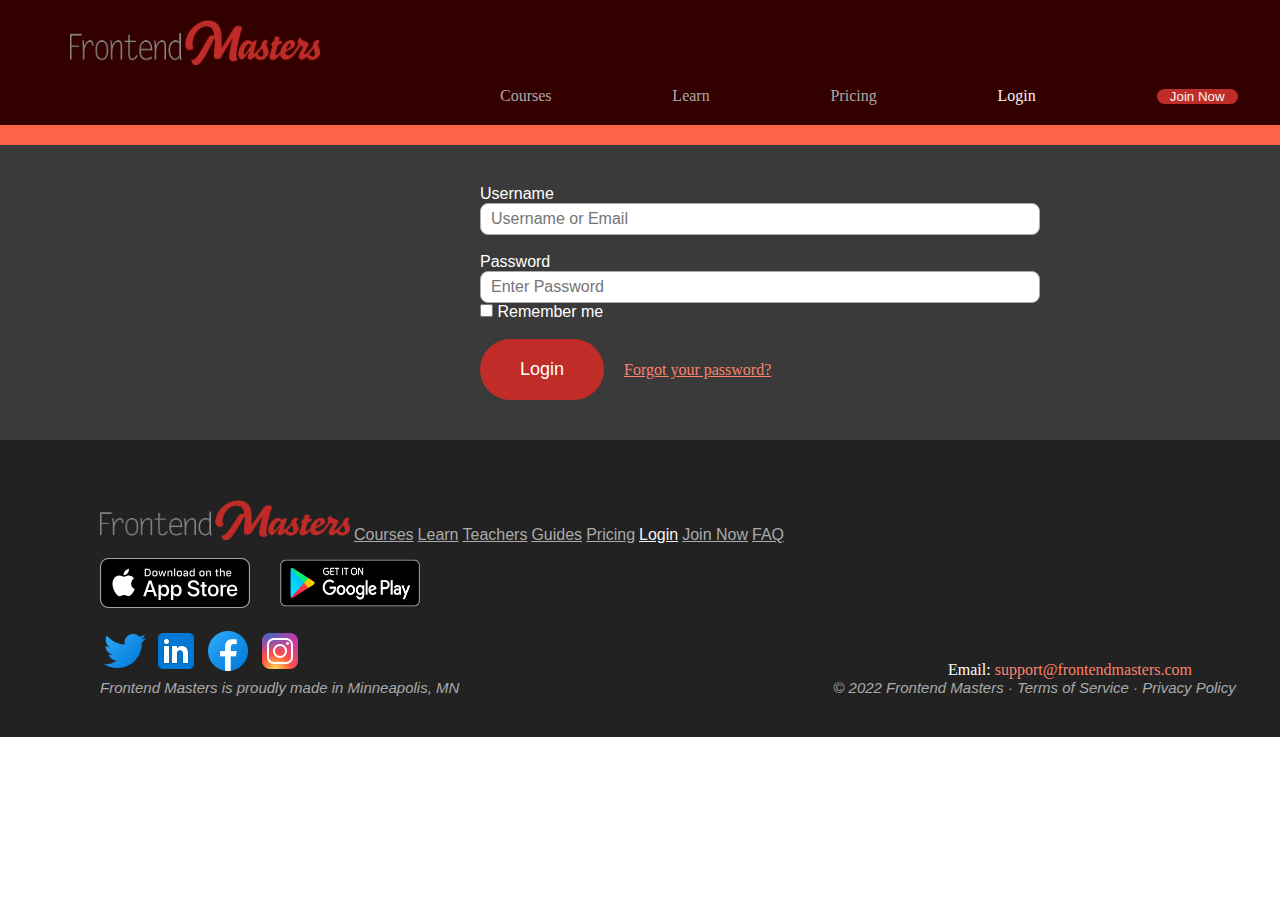
<file: index7.html>
<!DOCTYPE html>
<html lang="en">
<head>
    <meta charset="UTF-8">
    <meta http-equiv="X-UA-Compatible" content="IE=edge">
    <meta name="viewport" content="width=device-width, initial-scale=1.0">
    <title>Frontend masters</title>
    <link rel="stylesheet" href=
"https://cdnjs.cloudflare.com/ajax/libs/font-awesome/4.7.0/css/font-awesome.min.css" />
  
    <link href="https://cdn.jsdelivr.net/npm/bootstrap@5.1.3/dist/css/bootstrap.min.css" rel="stylesheet" integrity="sha384-1BmE4kWBq78iYhFldvKuhfTAU6auU8tT94WrHftjDbrCEXSU1oBoqyl2QvZ6jIW3" crossorigin="anonymous">
    <link rel="icon" type="image/x-icon" href="favcon.jpg">
    <style>
    
        .navbar{
            background-color: #330000;
            border-bottom: 20px solid tomato;
            padding-left: 3em;
            padding: 20px;
          
        }
        
        *{
          border: 0;
          margin: 0;
        
        }
        .navbar-nav{
            display: flex;
            text-align: right;
            padding-left: 30em;
           justify-content:space-between ;
           
        }
        
        ul{
          display: flex;
            text-align: end;
            list-style-type: none;
          
        }
        li{
          padding-right: 22px;
        }
        li a{
          text-decoration: none;
        }
        button{
            border-radius:2.5em ;
            padding: 0em 1em;
            background: #c02d28;
        }
        
        
        
        /* full-width inputs */
input[type=text] ,
input[type=password] {
            width: 70%;
            padding: 6px 10px;
            box-sizing: border-box;
            font-size: 16px;
            border: 1px solid #aaa;
            
        }
        form{
          background-color:#3b3a3a ;
          padding-bottom: 40px;
          padding-top: 40px;
         padding-left: 30em;

        }
        .label{
          padding-bottom: 1em;
        }
        .log{
          padding: 0.4em 10em;
          border-radius: 0.5em;
        }
        .forgot{
          color: rgb(251, 130, 109);
        }

         .login{
          padding-right: 1em;
    
         
        }
        .loging{
          padding: 20px 40px;
          border: white;
          color: white;
          font-size: 18px;
        }
        label{
          color: white;
          font-family:Open Sans,sans-serif ;
          font-size: 16px;
        }
        .remember{
          padding-top: 20px;
        }
       
     
        .support{
          padding-left: 40em;
          
          
        }
        .minne{
          font-family: Open Sans,sans-serif;
          font-size: 15px;
          text-decoration: none;

        }
        .footer{
          padding-left: 100px;
          background-color:#222 ;
          padding-top:60px;
          padding-bottom: 40px;

        }
        .nav-apps{
          display: flex;
          padding-top: 4px;
          padding-right: 50px;
        }
        .nav-icons{
          padding-top: 5px;
        }
        .frontmas{
          padding-left: 370px;
          padding-top: 7px;
          font-size: 15px;
          font-family: Open Sans,sans-serif;
        }
        .google{
          padding-left: 20px ;
        }
        
    
    </style>
</head>
<body>
<!---beginning of navbar-->
    <nav class="navbar navbar-expand-lg ">
        <div class="fontend"><img src="frontendmasters-dark.png" alt="https://frontendmasters.com/" width="250px" height="45px" style="padding-left:50px ;" ></div>
        <button class="navbar-toggler" type="button" data-toggle="collapse" data-target="#navbarNav" aria-controls="navbarNav" aria-expanded="false" aria-label="Toggle navigation">
          <span class="navbar-toggler-icon"></span>
        </button>
        <div class="collapse navbar-collapse" id="navbarNav" >
          <ul class="navbar-nav ">
            <li class="nav-item active">
            <a class="nav-link" style="color: rgb(170, 170, 170);" href="#">Courses </a>
            </li> 
            <li class="nav-item" >
              <a class="nav-link" href="#" style="color: rgb(170, 170, 170);">Learn</a>
            </li>
            <li class="nav-item">
              <a class="nav-link" href="#" style="color: rgb(170, 170, 170);">Pricing</a>
            </li>
            <li class="nav-item">
                <a href="" class="nav-link active" style="color: rgb(245, 245, 245);" >Login</a>
              </li>
            <li class="nav-item">
             <button><a href="" class="nav-link active" style="color: rgb(245, 245, 245);" >Join Now</a></button> 
            </li>
          </ul>
        </div>
      </nav>
      <!---end of navbar-->

      <!--beginning form-->
      <form action="action_page.php" method="post">
        <div class="divform">
          <label for="uname" class="label">Username</label><br>
          <input type="text" placeholder="Username or Email" name="uname" required class="log" ><br><br>
          <label for="psw" class="label">Password</label><br>
          <input type="password" placeholder="Enter Password" name="psw" required class="log"><br>
          <label class="remember" >
            <input type="checkbox" name="remember"> Remember me
          </label><br><br>
          <i class="login"><button class="loging" type="submit">Login</button></i>
          <span class="psw"> <a href="#" class="forgot">Forgot your password?</a></span>
        </div>
      </form>
      <!--end of form-->


      <footer>
       <div class="footer">
         <div class="nav">
            <label for=""><img src="frontendmasters-dark.png" alt="" width="250px"></label>
            <label><a class="nav-link" href="" style="color: rgb(170, 170, 170);">Courses</a></label>
           <label><a class="nav-link" href="" style="color: rgb(170, 170, 170);">Learn</a></label> 
            <label><a class="nav-link" href="" style="color: rgb(170, 170, 170);">Teachers</a></label>
            <label><a class="nav-link" href="" style="color: rgb(170, 170, 170);">Guides</a></label>
            <label><a class="nav-link" href="" style="color: rgb(170, 170, 170);" >Pricing</a></label>
            <label><a class="nav-link active" href="" style="color: rgb(245, 245, 245);">Login</a></label>
            <label><a class="nav-link" href=""style="color: #aaa;" style="color: rgb(170, 170, 170);">Join Now</a></label>
            <label><a class="nav-link" href=""style="color: #aaa;"> FAQ</a></label>

</div>
            <div class="nav-apps">
              <!-- App Store button -->
              <div class="apple" >
                <a href=""><img src="apple-app-store-badge.svg" alt="" width="150px" height="70px"></a>
                </div>
                  
                <!-- Google Play button -->
                <div class="google">
                  <a href=""><img src="google-play-badge.png" alt="" width="160px" height="70px"></a>
                </a> 
              </div>
</div>
               <!-- Add font awesome icons -->
               <div class="nav-icons" >
                <a href="#" class="twitter"> <img src="icons8-twitter-48.png" alt=""></a>
                 <a href="#" class="linkedin"> <img src="icons8-linkedin-48.png" alt=""></a>
                <a href="#" class="facebook"><img src="icons8-facebook-48.png" alt=""></a>
                <a href="#" class="instagram"> <img src="icons8-instagram-48.png" alt=""></a>
                <span style="color:white ;" class="support">Email: <a href="" style="color: rgb(251, 130, 109) ; text-decoration: none;">support@frontendmasters.com</a> </span>
      </div>
      
        <p style="color:rgb(170, 170, 170) ;"> <i class="minne">Frontend Masters is proudly made in Minneapolis, MN</i>  <i class="frontmas">© 2022 Frontend Masters · <a href="" style="color: #aaa; text-decoration: none;">Terms of Service</a>  · <a href="" style="color: #aaa; text-decoration: none;">Privacy Policy</a> </i></p>
   
       </div>
      </footer>

 
    <script src="https://cdn.jsdelivr.net/npm/@popperjs/core@2.10.2/dist/umd/popper.min.js" integrity="sha384-7+zCNj/IqJ95wo16oMtfsKbZ9ccEh31eOz1HGyDuCQ6wgnyJNSYdrPa03rtR1zdB" crossorigin="anonymous"></script>
    <script src="https://cdn.jsdelivr.net/npm/bootstrap@5.1.3/dist/js/bootstrap.min.js" integrity="sha384-QJHtvGhmr9XOIpI6YVutG+2QOK9T+ZnN4kzFN1RtK3zEFEIsxhlmWl5/YESvpZ13" crossorigin="anonymous"></script>
</body>
</html>
</file>
